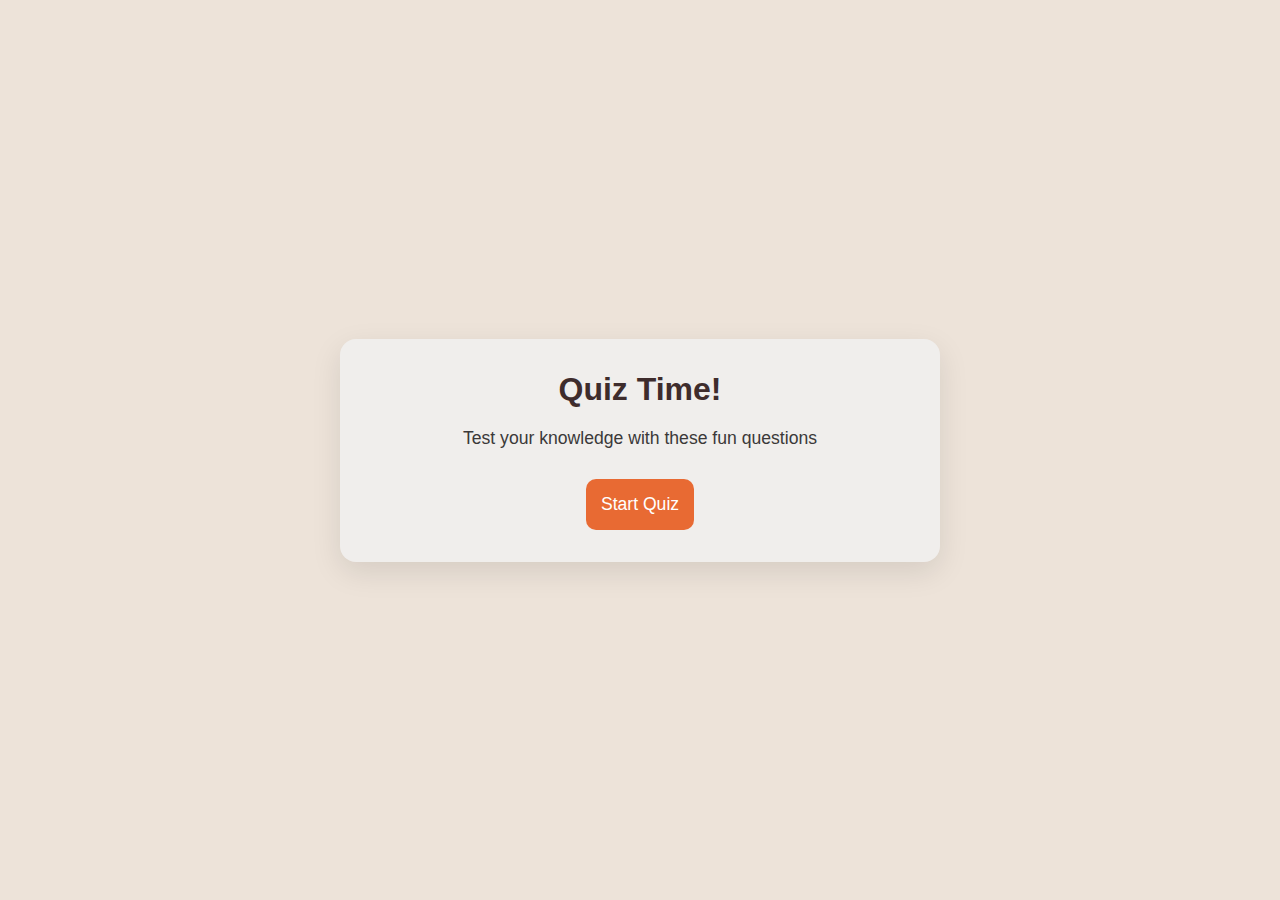
<file: index.html>
<!DOCTYPE html>
<html lang="en">
<head>
    <meta charset="UTF-8">
    <meta name="viewport" content="width=device-width, initial-scale=1.0">
    <title>Quiz Game</title>
    <link rel="stylesheet" href="style.css">
</head>
<body>
    <div class="container">

        <div class="screen active" id="start-screen">
            <h1>Quiz Time!</h1>
            <p>Test your knowledge with these fun questions</p>
            <button id="start-btn">Start Quiz</button>
        </div>


        <div class="screen " id="quiz-screen">

            <div class="quiz-header">
                <h2 id="question-text">Question goes here</h2>
                <div class="quiz-info">
                    <p>
                        Question <span id="current-question">1</span> of <span id="total-questions">5</span>
                    </p>
                
                    <p>
                        Score: <span id="score">0</span>
                    </p>
                </div>
            </div>

            <div id="answers-container" class="answers-container">
                <!--answers will be here-->
            </div>

            <div class="progress-bar">
                <div id="progress" class="progress"></div>
            </div>
        </div>


        <div id="result-screen" class="screen">
            <h1>Quiz Result</h1>

            <div class="result-info">
                <p>You scored <span id="final-score">0</span> out of <span id="max-score">5</span></p>
                <div id="result-message">Good Job! </div>
            </div>
            <button id="restart-btn">Restart Quiz</button>
        </div>
    </div>

    <script src="script.js"></script>
</body>
</html>
</file>
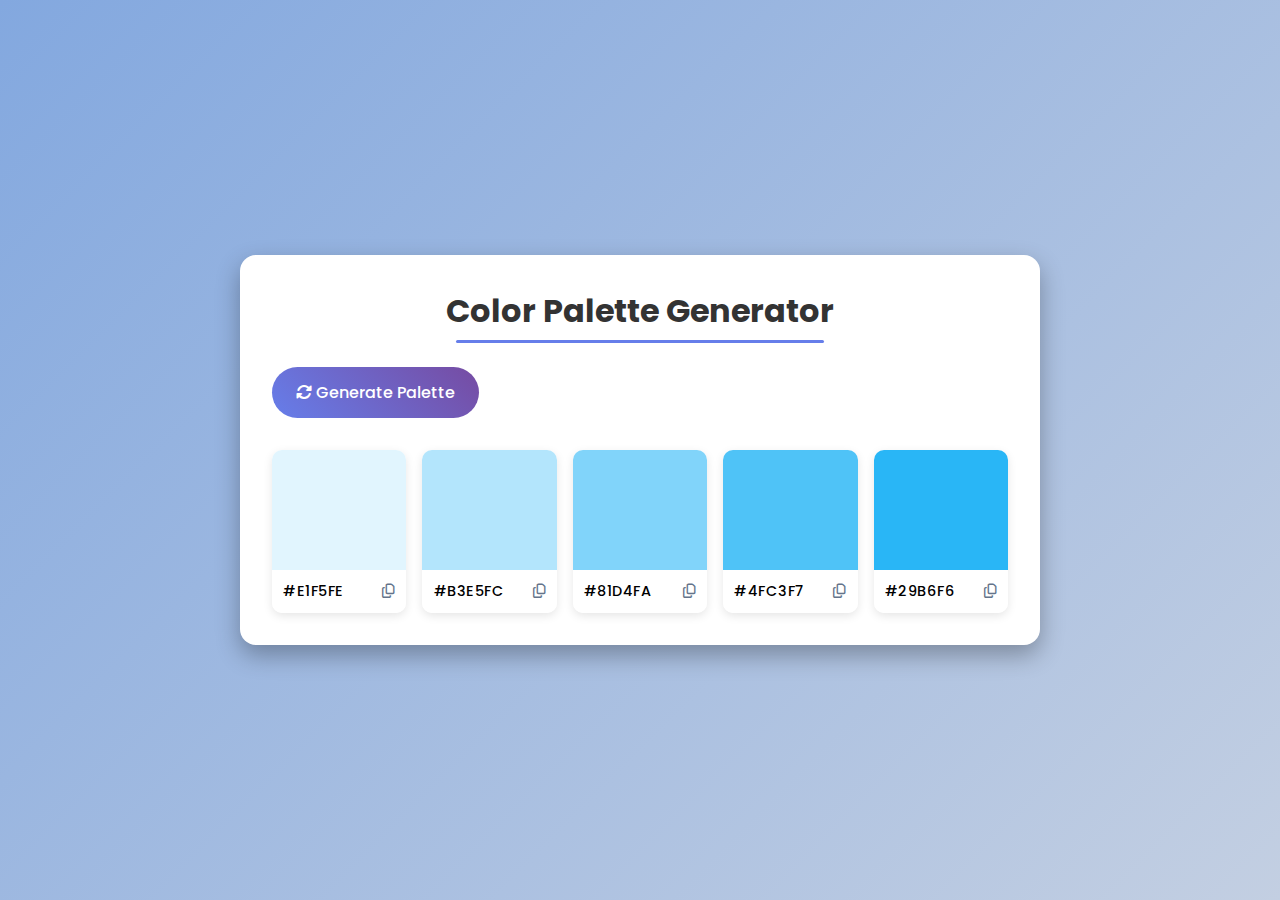
<file: color-palatte-generator/index.html>
<!DOCTYPE html>
<html lang="en">
  <head>
    <meta charset="UTF-8" />
    <meta name="viewport" content="width=device-width, initial-scale=1.0" />
    <title>Color Palette Generator</title>
    <link
      rel="stylesheet"
      href="https://cdnjs.cloudflare.com/ajax/libs/font-awesome/6.7.2/css/all.min.css"
      integrity="sha512-Evv84Mr4kqVGRNSgIGL/F/aIDqQb7xQ2vcrdIwxfjThSH8CSR7PBEakCr51Ck+w+/U6swU2Im1vVX0SVk9ABhg=="
      crossorigin="anonymous"
      referrerpolicy="no-referrer"
    />
    <link rel="stylesheet" href="style.css" />
  </head>
  <body>
    <div class="container">
      <h1>Color Palette Generator</h1>

      <button id="generate-btn">
        <i class="fas fa-sync-alt"></i>
        Generate Palette
      </button>

      <div class="palette-container">
        <!-- COLOR BOX 1 -->
        <div class="color-box">
          <div class="color" style="background-color: #e1f5fe"></div>
          <div class="color-info">
            <span class="hex-value">#E1F5FE</span>
            <i class="far fa-copy copy-btn" title="Copy to clipboard"></i>
          </div>
        </div>
        <!-- COLOR BOX 2 -->
        <div class="color-box">
          <div class="color" style="background-color: #b3e5fc"></div>
          <div class="color-info">
            <span class="hex-value">#B3E5FC</span>
            <i class="far fa-copy copy-btn" title="Copy to clipboard"></i>
          </div>
        </div>
        <!-- COLOR BOX 3 -->
        <div class="color-box">
          <div class="color" style="background-color: #81d4fa"></div>
          <div class="color-info">
            <span class="hex-value">#81D4FA</span>
            <i class="far fa-copy copy-btn" title="Copy to clipboard"></i>
          </div>
        </div>
        <!-- COLOR BOX 4 -->
        <div class="color-box">
          <div class="color" style="background-color: #4fc3f7"></div>
          <div class="color-info">
            <span class="hex-value">#4FC3F7</span>
            <i class="far fa-copy copy-btn" title="Copy to clipboard"></i>
          </div>
        </div>
        <!-- COLOR BOX 5 -->
        <div class="color-box">
          <div class="color" style="background-color: #29b6f6"></div>
          <div class="color-info">
            <span class="hex-value">#29B6F6</span>
            <i class="far fa-copy copy-btn" title="Copy to clipboard"></i>
          </div>
        </div>
      </div>
    </div>

    <script src="script.js"></script>
  </body>
</html>
</file>
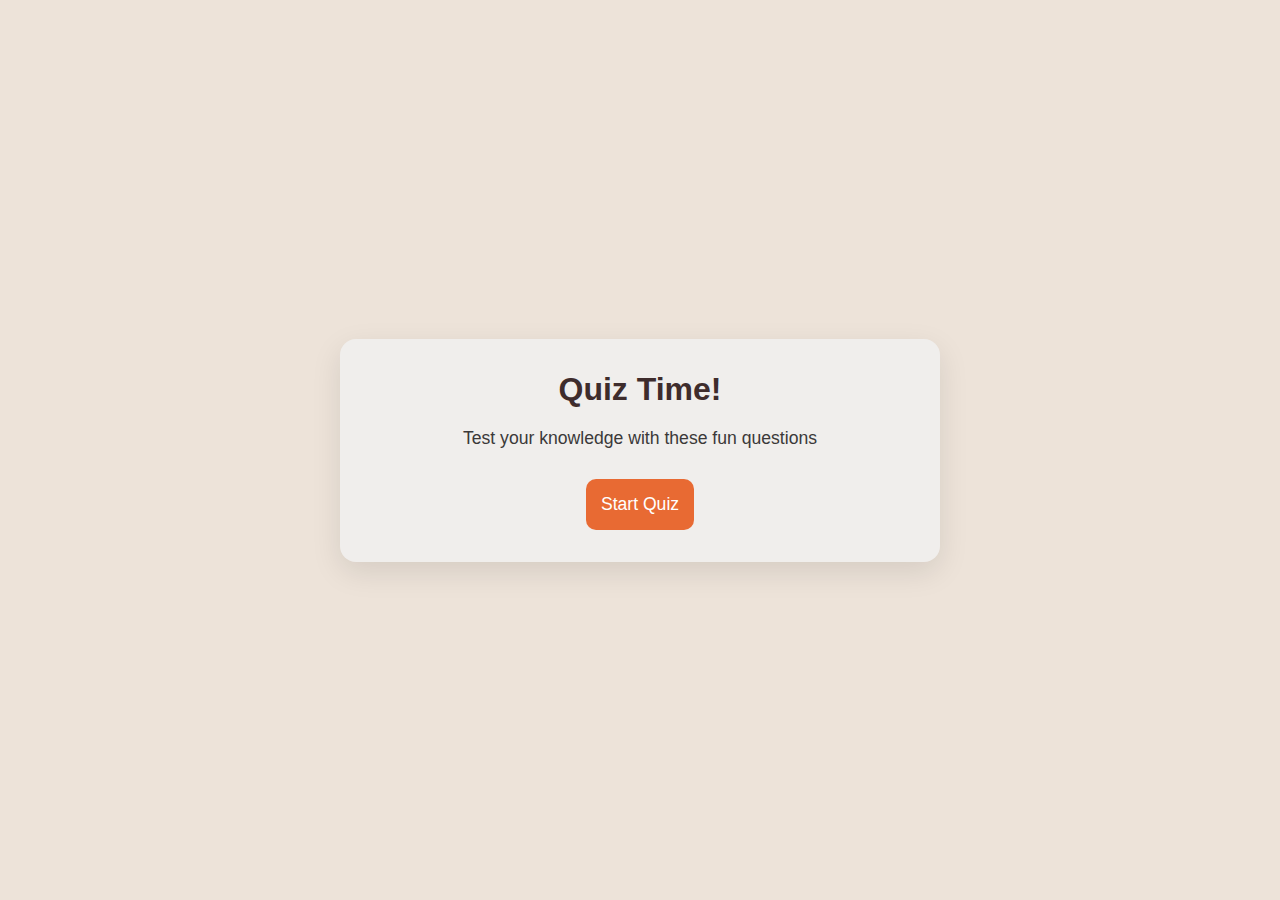
<file: Quiz Game/index.html>
<!DOCTYPE html>
<html lang="en">
<head>
    <meta charset="UTF-8">
    <meta name="viewport" content="width=device-width, initial-scale=1.0">
    <title>Quiz Game</title>
    <link rel="stylesheet" href="style.css">
</head>
<body>
    <div class="container">

        <div class="screen active" id="start-screen">
            <h1>Quiz Time!</h1>
            <p>Test your knowledge with these fun questions</p>
            <button id="start-btn">Start Quiz</button>
        </div>


        <div class="screen " id="quiz-screen">

            <div class="quiz-header">
                <h2 id="question-text">Question goes here</h2>
                <div class="quiz-info">
                    <p>
                        Question <span id="current-question">1</span> of <span id="total-questions">5</span>
                    </p>
                
                    <p>
                        Score: <span id="score">0</span>
                    </p>
                </div>
            </div>

            <div id="answers-container" class="answers-container">
                <!--answers will be here-->
            </div>

            <div class="progress-bar">
                <div id="progress" class="progress"></div>
            </div>
        </div>


        <div id="result-screen" class="screen">
            <h1>Quiz Result</h1>

            <div class="result-info">
                <p>You scored <span id="final-score">0</span> out of <span id="max-score">5</span></p>
                <div id="result-message">Good Job! </div>
            </div>
            <button id="restart-btn">Restart Quiz</button>
        </div>
    </div>

    <script src="script.js"></script>
</body>
</html>
</file>
<file: style.css>
/* Basic Reset*/

*{
    margin: 0;
    padding:0;
    box-sizing: border-box;
}

body{
    background-color: #EDE3D9;
    display: flex;
    justify-content:center;
    align-items: center;
    min-height: 100vh;
    padding: 1rem;
    font-family: 'Lucida Sans', 'Lucida Sans Regular', 'Lucida Grande', 'Lucida Sans Unicode', Geneva, Verdana, sans-serif; 
}

.container{
    background-color: #f0eeec;
    border-radius: 1rem;
    box-shadow: 0 10px 30px rgba(0,0,0,0.1);
    width: 100%;
    max-width: 600px;
    overflow: hidden;
    position: relative;
}


/* SCREENS*/
.screen{
    display: none;
    padding: 2rem;
    text-align: center;
}

.screen.active{
    display: block;
}

/* START SCREEN */

#start-screen h1{
    color: #3E2C2C;
    margin-bottom: 20px;
    font-size: 2.5;
    font-weight: bold;
}

#start-screen p{
    color:#3b3939;
    margin-bottom: 30px;
    font-size: 1.1rem;
}


.quiz-header{
    margin-bottom: 2rem;
}

#question-text{
    color: #3E2C2C;
    font-size: 1.5rem;
    margin-bottom: 1rem;
    line-height: 1.4;
}

.quiz-info{
    display: flex;
    justify-content: space-between;
    color: #8D8D8D;
    font-size: 1rem;
    margin-bottom: 10px;
}


.answers-container{
    display: flex;
    flex-direction: column;
    gap: 10px;
    margin-bottom: 25px;
}

.answer-btn{
    background-color: #e9e0d8;
    color: #333;
    border: 2px solid #be9d81;
    border-radius: 10px;
    padding: 1rem;
    cursor: pointer;
    text-align: left;
    transition: all 0.3s ease;
}

.answer-btn:hover{
    color: #ffffff;
    background-color: #e29a5e;
}


.answer-btn.correct{
    background-color: #a0ebbf;
    border-color:#50b67a;
    color: #54896a;
}

.answer-btn.incorrect{
    background-color: #fff0f0;
    border-color:#ffbdbd;
    color: #dc3545;
}

.progress-bar{
    height: 10px;
    background-color: #e5d5c0;
    border-radius: 5px;
    overflow: hidden;
    margin-top: 20px;
}

.progress{
    height: 100%;
    background-color: #e29a5e;
    width: 0%;
    transition: width 0.3s ease;
}

/* RESULT SCREEN */


#result-screen h1{
    color: #3E2C2C;
    margin-bottom: 30px;
}


.result-info{
    background-color: #ebe3dd;
    border-radius: 10px;
    padding: 20px;
    margin-bottom: 30px;
}

.result-info p{
    font-size: 1.2rem;
    color:#3b3939;
    margin-bottom: 1rem;
}

#result-message{
    font-size: 1.5rem;
    font-weight: 600;
    color: #db7827;
    font-family:'Franklin Gothic Medium', 'Arial Narrow', Arial, sans-serif
}

button{
    background-color: #e86a33;
    color: white;
    border-radius: 10px;
    border: none;
    padding: 15px;
    font-size: 1.1rem;
    cursor: pointer;
    transition: background-color 0.3s ease;
}

button:hover{
    background-color: #d45b28;
}

/* RESPONSIVE DESIGN */
@media (max-width:500px){
    /* when we hit 500px and below, implement the styles below */

    .screen{
        padding: 1rem;
    }
    #start-screen h1{
        font-size: 2rem;
    }
    #question-text{
        font-size: 1.3rem;
    }

    .answe-btn{
        padding: 12px;
    }

    button{
        padding: 12px 25px;
        font-size: 1rem;
    }
}
</file>
<file: color-palatte-generator/style.css>
/* Basic Reset */
@import url(https://fonts.googleapis.com/css?family=Poppins:100,100italic,200,200italic,300,300italic,regular,italic,500,500italic,600,600italic,700,700italic,800,800italic,900,900italic);

* {
  margin: 0;
  padding: 0;
  box-sizing: border-box;
  font-family: "Poppins", sans-serif;
}

body {
  background: linear-gradient(135deg, #83a8df, #c3cfe2);
  min-height: 100vh;
  display: flex;
  align-items: center;
  justify-content: center;
  padding: 20px;
}

.container {
  background-color: #fff;
  border-radius: 1rem;
  padding: 2rem;
  width: 100%;
  max-width: 800px;
  box-shadow: 0 10px 25px rgba(0, 0, 0, 0.3);
}

h1 {
  text-align: center;
  margin-bottom: 1.5rem;
  color: #333;
  position: relative;
  padding-bottom: 0.5rem;
}

h1::after {
  content: "";
  position: absolute;
  bottom: 0;
  left: 50%;
  transform: translateX(-50%);
  width: 50%;
  height: 3px;
  background-color: #667eea;
  border-radius: 2px;
}

#generate-btn {
  background: linear-gradient(45deg, #667eea, #764ba2);
  color: white;
  border: none;
  padding: 0.8rem 1.5rem;
  border-radius: 50px;
  cursor: pointer;
  font-weight: 500;
  margin-bottom: 2rem;
  font-size: 1rem;
}

#generate-btn:hover {
  transform: translateY(-2px);
  box-shadow: 0 6px 10px rgba(102, 126, 234, 0.3);
}

#generate-btn:active {
  transform: translateY(0);
}

.palette-container {
  display: grid;
  gap: 1rem;
  grid-template-columns: repeat(auto-fit, minmax(130px, 1fr));
}

.color-box {
  border-radius: 10px;
  overflow: hidden;
  box-shadow: 0 3px 10px rgba(0, 0, 0, 0.1);
  transition: transform 0.2s;
}

.color-box:hover {
  transform: translateY(-5px);
}

.color {
  height: 120px;
  cursor: pointer;
}

.color-info {
  background-color: #fff;
  padding: 0.7rem;
  display: flex;
  align-items: center;
  justify-content: space-between;
  font-size: 0.9rem;
}

.hex-value {
  font-weight: 500;
  letter-spacing: 0.5px;
}

.copy-btn {
  cursor: pointer;
  color: #64748b;
  transition: color 0.2s;
}

.copy-btn:hover {
  color: #667eea;
}

@media (max-width: 768px) {
  .palette-container {
    grid-template-columns: repeat(auto-fit, minmax(100px, 1fr));
  }
}
</file>
<file: Quiz Game/style.css>
/* Basic Reset*/

*{
    margin: 0;
    padding:0;
    box-sizing: border-box;
}

body{
    background-color: #EDE3D9;
    display: flex;
    justify-content:center;
    align-items: center;
    min-height: 100vh;
    padding: 1rem;
    font-family: 'Lucida Sans', 'Lucida Sans Regular', 'Lucida Grande', 'Lucida Sans Unicode', Geneva, Verdana, sans-serif; 
}

.container{
    background-color: #f0eeec;
    border-radius: 1rem;
    box-shadow: 0 10px 30px rgba(0,0,0,0.1);
    width: 100%;
    max-width: 600px;
    overflow: hidden;
    position: relative;
}


/* SCREENS*/
.screen{
    display: none;
    padding: 2rem;
    text-align: center;
}

.screen.active{
    display: block;
}

/* START SCREEN */

#start-screen h1{
    color: #3E2C2C;
    margin-bottom: 20px;
    font-size: 2.5;
    font-weight: bold;
}

#start-screen p{
    color:#3b3939;
    margin-bottom: 30px;
    font-size: 1.1rem;
}


.quiz-header{
    margin-bottom: 2rem;
}

#question-text{
    color: #3E2C2C;
    font-size: 1.5rem;
    margin-bottom: 1rem;
    line-height: 1.4;
}

.quiz-info{
    display: flex;
    justify-content: space-between;
    color: #8D8D8D;
    font-size: 1rem;
    margin-bottom: 10px;
}


.answers-container{
    display: flex;
    flex-direction: column;
    gap: 10px;
    margin-bottom: 25px;
}

.answer-btn{
    background-color: #e9e0d8;
    color: #333;
    border: 2px solid #be9d81;
    border-radius: 10px;
    padding: 1rem;
    cursor: pointer;
    text-align: left;
    transition: all 0.3s ease;
}

.answer-btn:hover{
    color: #ffffff;
    background-color: #e29a5e;
}


.answer-btn.correct{
    background-color: #a0ebbf;
    border-color:#50b67a;
    color: #54896a;
}

.answer-btn.incorrect{
    background-color: #fff0f0;
    border-color:#ffbdbd;
    color: #dc3545;
}

.progress-bar{
    height: 10px;
    background-color: #e5d5c0;
    border-radius: 5px;
    overflow: hidden;
    margin-top: 20px;
}

.progress{
    height: 100%;
    background-color: #e29a5e;
    width: 0%;
    transition: width 0.3s ease;
}

/* RESULT SCREEN */


#result-screen h1{
    color: #3E2C2C;
    margin-bottom: 30px;
}


.result-info{
    background-color: #ebe3dd;
    border-radius: 10px;
    padding: 20px;
    margin-bottom: 30px;
}

.result-info p{
    font-size: 1.2rem;
    color:#3b3939;
    margin-bottom: 1rem;
}

#result-message{
    font-size: 1.5rem;
    font-weight: 600;
    color: #db7827;
    font-family:'Franklin Gothic Medium', 'Arial Narrow', Arial, sans-serif
}

button{
    background-color: #e86a33;
    color: white;
    border-radius: 10px;
    border: none;
    padding: 15px;
    font-size: 1.1rem;
    cursor: pointer;
    transition: background-color 0.3s ease;
}

button:hover{
    background-color: #d45b28;
}

/* RESPONSIVE DESIGN */
@media (max-width:500px){
    /* when we hit 500px and below, implement the styles below */

    .screen{
        padding: 1rem;
    }
    #start-screen h1{
        font-size: 2rem;
    }
    #question-text{
        font-size: 1.3rem;
    }

    .answe-btn{
        padding: 12px;
    }

    button{
        padding: 12px 25px;
        font-size: 1rem;
    }
}
</file>
